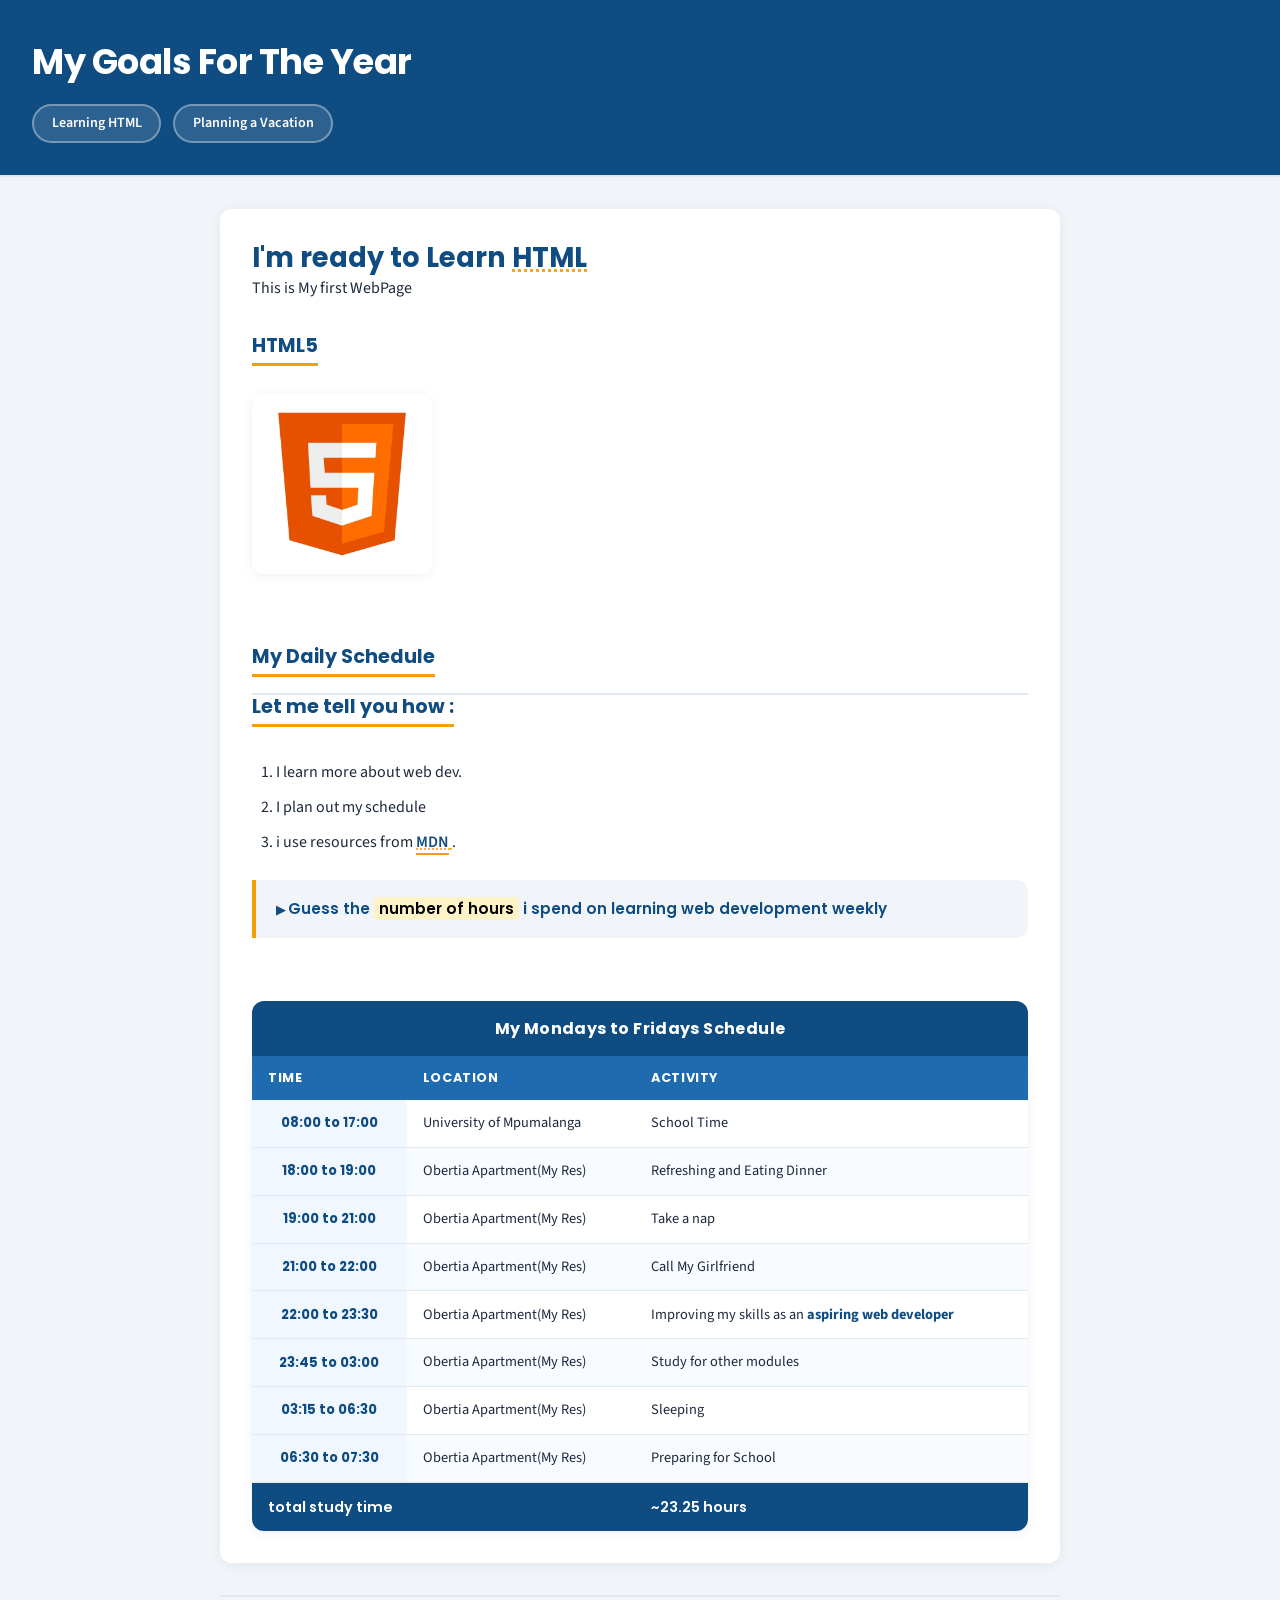
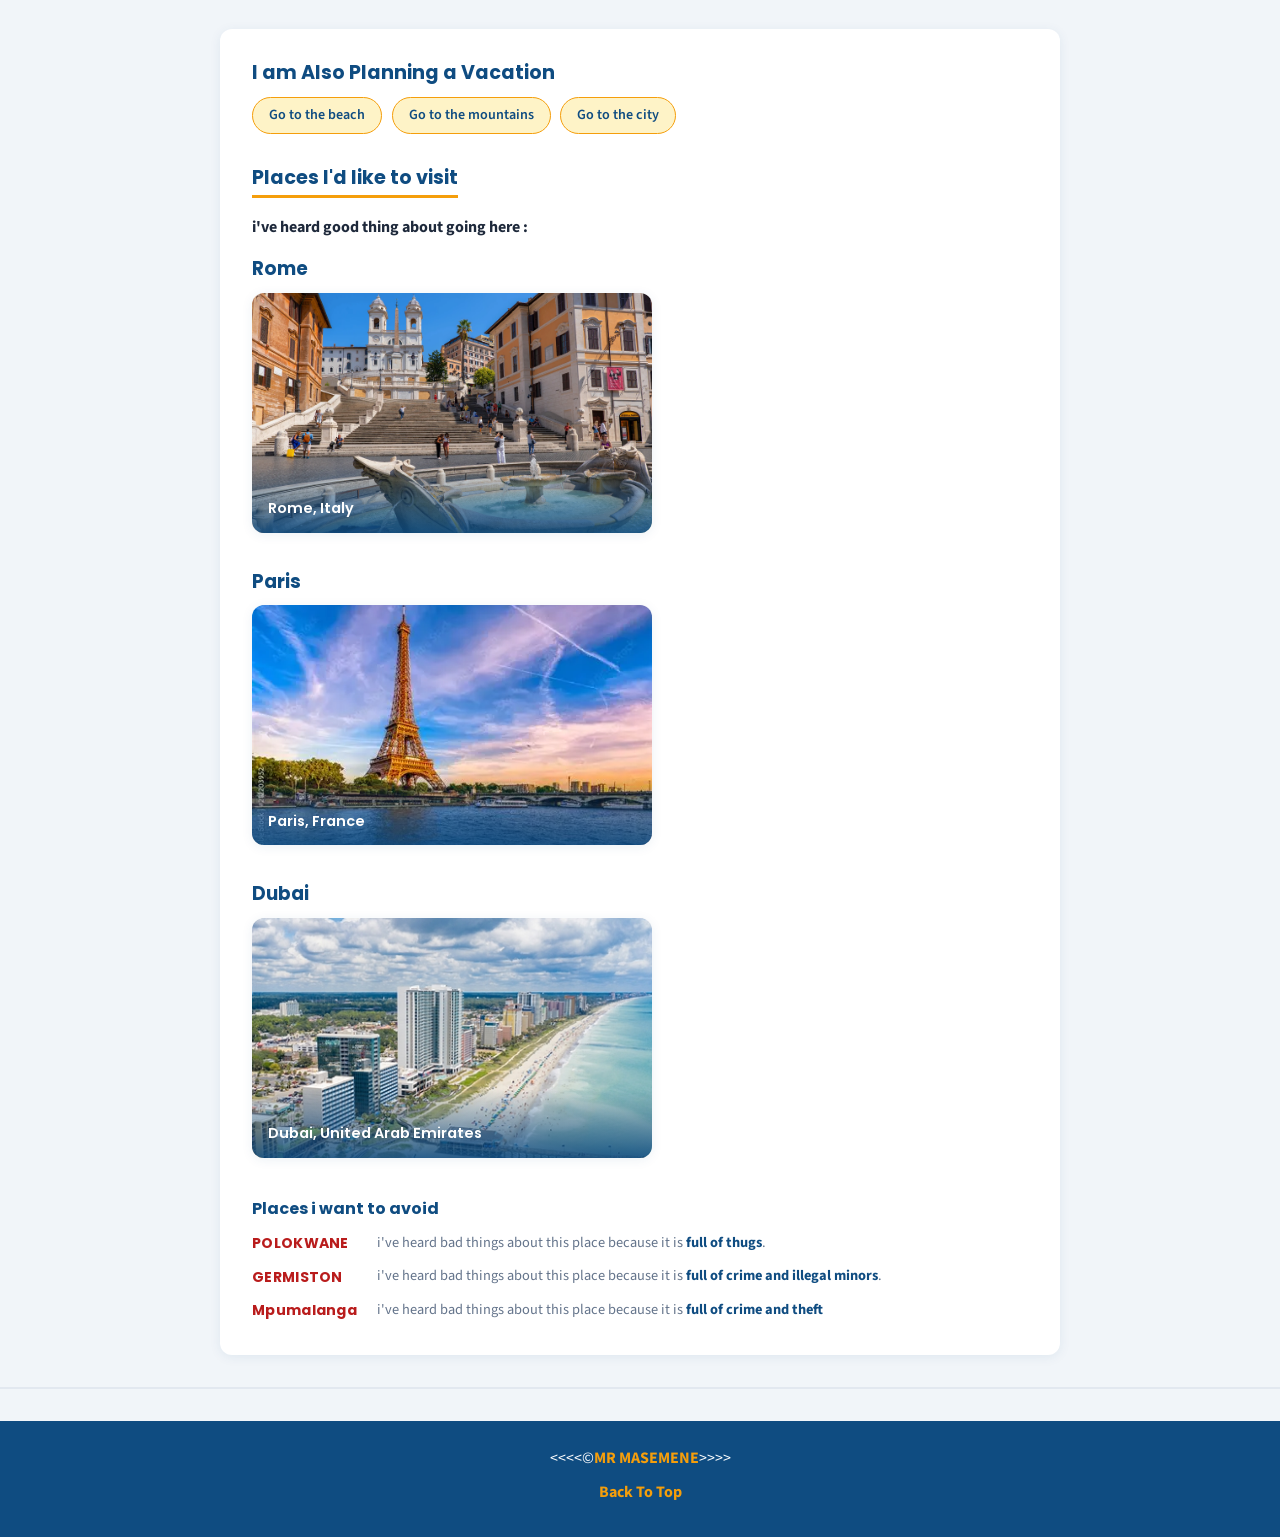
<file: index.html>
<!doctype html>
<html lang="en">
  <head>
    <meta charset="UTF-8" />
    <meta name="author" content="NNAKA MASEMENE" />
    <meta
      name="description"
      content="This is my first webpage where i will be learning HTML"
    />
    <meta name="viewport" content="width=device-width, initial-scale=1.0" />

    <title>MY WEB PAGE</title>
    <link rel="icon" href="html5.png" type="image/x-icon" />
    <link rel="stylesheet" href="main.css" type="text/css" />
  </head>
  <body>
    <header>
      <h1>My Goals For The Year</h1>

      <nav aria-label="primary-navigation">
        <ul>
          <li>
            <a href="#html">Learning HTML</a>
          </li>

          <li>
            <a href="#vacation">Planning a Vacation</a>
          </li>
        </ul>
      </nav>
    </header>

    <hr />
    <main>
      <article id="html">
        <h2>
          I'm ready to Learn <abbr title="HyperText Markup Language">HTML</abbr>
        </h2>
        <p>This is My first WebPage</p>
        <section>
          <h3>HTML5</h3>
          <img
            src="html5.png"
            alt="html5 logo"
            width="400"
            height="400"
            title="this is my webpage logo"
          />
          <figure>
            <figcaption>An Example of HTML5 Code</figcaption>
          </figure>
        </section>
        <section>
          <h3>My Daily Schedule</h3>
          <hr />
          <h3>Let me tell you how :</h3>
          <ol>
            <li>I learn more about web dev.</li>
            <li>I plan out my schedule</li>
            <li>
              i use resources from
              <abbr title="Mozilla Developer Network">
                <a href="https://developer.mozilla.org/">MDN</a> </abbr
              >.
            </li>
          </ol>
          <aside>
            <details>
              <summary>
                Guess the <mark>number of hours</mark> i spend on learning web
                development weekly
              </summary>
              <p>
                I start at <time datetime="22:00">10 PM</time> and i spend for
                about 10 to 15 hours per week learning web development.
              </p>
            </details>
          </aside>
          <br />
          <table>
            <caption>
              My Mondays to Fridays Schedule
            </caption>
            <thead>
              <tr>
                <th scope="col">Time</th>
                <th scope="col">Location</th>
                <th scope="col">Activity</th>
              </tr>
            </thead>
            <tbody>
              <tr>
                <th scope="row">08:00 to 17:00</th>
                <td>University of Mpumalanga</td>
                <td>School Time</td>
              </tr>
              <tr>
                <th scope="row">18:00 to 19:00</th>
                <td>Obertia Apartment(My Res)</td>
                <td>Refreshing and Eating Dinner</td>
              </tr>

              <tr>
                <th scope="row">19:00 to 21:00</th>
                <td>Obertia Apartment(My Res)</td>
                <td>Take a nap</td>
              </tr>
              <tr>
                <th scope="row">21:00 to 22:00</th>
                <td>Obertia Apartment(My Res)</td>
                <td>Call My Girlfriend</td>
              </tr>
              <tr>
                <th scope="row">22:00 to 23:30</th>
                <td>Obertia Apartment(My Res)</td>
                <td>
                  Improving my skills as an
                  <strong>aspiring web developer</strong>
                </td>
              </tr>
              <tr>
                <th scope="row">23:45 to 03:00</th>
                <td>Obertia Apartment(My Res)</td>
                <td>Study for other modules</td>
              </tr>
              <tr>
                <th scope="row">03:15 to 06:30</th>
                <td>Obertia Apartment(My Res)</td>
                <td>Sleeping</td>
              </tr>
              <tr>
                <th scope="row">06:30 to 07:30</th>
                <td>Obertia Apartment(My Res)</td>
                <td>Preparing for School</td>
              </tr>
            </tbody>
            <tfoot>
              <tr>
                <td colspan="2">total study time</td>
                <td>~23.25 hours</td>
              </tr>
            </tfoot>
          </table>
        </section>
      </article>

      <hr />

      <article id="vacation">
        <h3>I am Also Planning a Vacation</h3>
        <ul>
          <li>Go to the beach</li>
          <li>Go to the mountains</li>
          <li>Go to the city</li>
        </ul>

        <section>
          <h3>Places I'd like to visit</h3>

          <p><b>i've heard good thing about going here : </b></p>
          <ul>
            <li>
              <a href="https://www.rome.net/rome-attractions">Rome</a>
              <figure>
                <img
                  src="Rome.webp"
                  alt="rome"
                  width="400"
                  height="400"
                  title="this is rome"
                />
                <figcaption>Rome, Italy</figcaption>
              </figure>
            </li>

            <li>
              <a href="https://www.parisinfo.com/">Paris</a>
              <figure>
                <img
                  src="Paris.webp"
                  alt="Paris"
                  width="400"
                  height="400"
                  title="this is Paris"
                />
                <figcaption>Paris, France</figcaption>
              </figure>
            </li>

            <li>
              <a href="https://www.visitdubai.com/en">Dubai</a>
              <figure>
                <img
                  src="Dubai.jpg"
                  alt="Dubai"
                  width="400"
                  height="400"
                  title="this is Dubai"
                />
                <figcaption>Dubai, United Arab Emirates</figcaption>
              </figure>
            </li>
          </ul>
        </section>
        <section>
          <h4>Places i want to avoid</h4>
          <dl>
            <dt>POLOKWANE</dt>
            <dd>
              i've heard bad things about this place because it is
              <strong>full of thugs</strong>.
            </dd>

            <dt>GERMISTON</dt>
            <dd>
              i've heard bad things about this place because it is
              <strong>full of crime and illegal minors</strong>.
            </dd>

            <dt>Mpumalanga</dt>
            <dd>
              i've heard bad things about this place because it is<strong>
                full of crime and theft</strong
              >
            </dd>
          </dl>
        </section>
      </article>
    </main>
    <hr />
    <footer>
      <p>
        &lt;&lt;&lt;&lt;&copy;<a href="about.html">MR MASEMENE</a
        >&gt;&gt;&gt;&gt;<br />
      </p>
      <p>
        <a href="#">Back To Top</a>
      </p>
    </footer>
  </body>
</html>
</file>
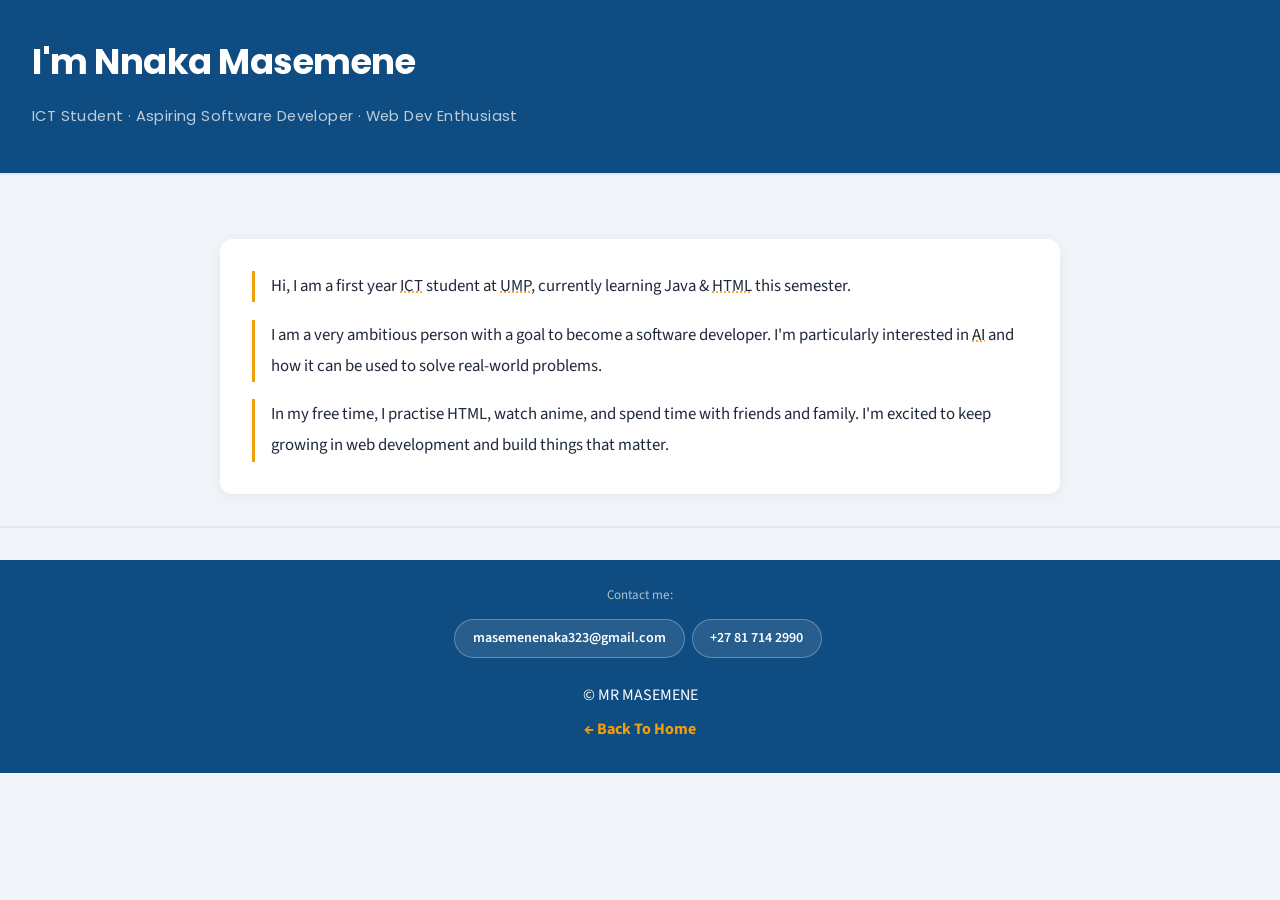
<file: about.html>
<!doctype html>
<html lang="en">
  <head>
    <meta charset="UTF-8" />
    <meta name="author" content="NNAKA MASEMENE" />
    <meta
      name="description"
      content="Hi, I'm Nnaka Masemene. This page is about me."
    />
    <meta name="viewport" content="width=device-width, initial-scale=1.0" />
    <title>About Me — Nnaka Masemene</title>
    <link rel="icon" href="html5.png" type="image/x-icon" />
    <link rel="stylesheet" href="main.css" type="text/css" />
  </head>

  <body>
    <header>
      <h1>I'm Nnaka Masemene</h1>
      <p>
        ICT Student &middot; Aspiring Software Developer &middot; Web Dev
        Enthusiast
      </p>
    </header>

    <hr />

    <main>
      <section class="bio">
        <p>
          Hi, I am a first year
          <abbr title="Information Communication Technology">ICT</abbr> student
          at <abbr title="University of Mpumalanga">UMP</abbr>, currently
          learning Java &amp;
          <abbr title="HyperText Markup Language">HTML</abbr> this semester.
        </p>
        <p>
          I am a very ambitious person with a goal to become a software
          developer. I'm particularly interested in
          <abbr title="Artificial Intelligence">AI</abbr>
          and how it can be used to solve real-world problems.
        </p>
        <p>
          In my free time, I practise HTML, watch anime, and spend time with
          friends and family. I'm excited to keep growing in web development and
          build things that matter.
        </p>
      </section>
    </main>

    <hr />

    <footer>
      <address>
        <p>Contact me:</p>
        <a href="mailto:masemenenaka323@gmail.com">masemenenaka323@gmail.com</a>
        <a href="tel:+27817142990">+27 81 714 2990</a>
      </address>
      <p>&copy; MR MASEMENE</p>
      <p><a href="index.html">&#8592; Back To Home</a></p>
    </footer>
  </body>
</html>
</file>
<file: main.css>
/* === GOOGLE FONTS === */
@import url("https://fonts.googleapis.com/css2?family=Poppins:wght@400;600;700;800&family=Source+Sans+3:wght@400;600&display=swap");

/* === CUSTOM PROPERTIES === */
:root {
  --bg: #f1f5f9;
  --surface: #ffffff;
  --primary: #0f4c81;
  --primary-light: #1e6bb0;
  --accent: #f59e0b;
  --accent-light: #fef3c7;
  --text: #1e293b;
  --muted: #64748b;
  --border: #e2e8f0;
  --radius: 12px;
  --shadow: 0 2px 12px rgba(15, 76, 129, 0.08);
  --shadow-hover: 0 6px 24px rgba(15, 76, 129, 0.18);
}

/* === RESET === */
*,
*::before,
*::after {
  box-sizing: border-box;
  margin: 0;
  padding: 0;
}

/* === BASE === */
body {
  font-family: "Source Sans 3", system-ui, sans-serif;
  background-color: var(--bg);
  color: var(--text);
  line-height: 1.7;
  font-size: 1rem;
}

hr {
  border: none;
  border-top: 2px solid var(--border);
  margin: 0;
}

/* === TYPOGRAPHY === */
h1,
h2,
h3,
h4 {
  font-family: "Poppins", sans-serif;
  font-weight: 700;
  line-height: 1.25;
  color: var(--primary);
}

h1 {
  font-size: 2.2rem;
}
h2 {
  font-size: 1.7rem;
}
h3 {
  font-size: 1.2rem;
  margin-bottom: 0.5rem;
}
h4 {
  font-size: 1rem;
}

p {
  margin-bottom: 0.75rem;
}

a {
  color: var(--primary);
  text-decoration: none;
  font-weight: 600;
  border-bottom: 2px solid var(--accent);
  transition:
    color 0.2s,
    border-color 0.2s;
}

a:hover {
  color: var(--accent);
  border-color: var(--primary);
}

abbr {
  text-decoration: underline dotted var(--accent);
  cursor: help;
}

mark {
  background: var(--accent-light);
  padding: 1px 5px;
  border-radius: 3px;
}

strong {
  color: var(--primary);
}

/* === HEADER === */
header {
  background: var(--primary);
  padding: 2.5rem 2rem 2rem;
}

header h1 {
  color: white;
  margin-bottom: 1.25rem;
  letter-spacing: -0.5px;
}

/* === NAV === */
header nav ul {
  list-style: none;
  display: flex;
  gap: 0.75rem;
  flex-wrap: wrap;
}

header nav ul li a {
  display: inline-block;
  background: rgba(255, 255, 255, 0.12);
  color: white;
  border: 2px solid rgba(255, 255, 255, 0.35);
  padding: 0.35rem 1.1rem;
  border-radius: 50px;
  font-size: 0.88rem;
  transition:
    background 0.2s,
    border-color 0.2s,
    color 0.2s;
}

header nav ul li a:hover {
  background: var(--accent);
  color: var(--primary);
  border-color: var(--accent);
}

/* === MAIN LAYOUT === */
main {
  max-width: 880px;
  margin: 2rem auto;
  padding: 0 1.25rem;
  display: flex;
  flex-direction: column;
  gap: 2rem;
}

/* === ARTICLES === */
article {
  background: var(--surface);
  border-radius: var(--radius);
  padding: 2rem;
  box-shadow: var(--shadow);
}

/* === SECTIONS === */
section {
  margin-top: 2rem;
}

section > h3 {
  display: inline-block;
  padding-bottom: 0.3rem;
  border-bottom: 3px solid var(--accent);
  margin-bottom: 1rem;
}

/* === HTML5 LOGO IMG (inside section, not figure) === */
section > img {
  border-radius: var(--radius);
  max-width: 180px;
  height: auto;
  display: block;
  margin: 0.75rem 0;
  box-shadow: var(--shadow);
}

/* === OL (how I learn list) === */
article ol {
  padding-left: 1.5rem;
  margin: 0.75rem 0 1rem;
}

article ol li {
  padding: 0.25rem 0;
}

/* === ASIDE / DETAILS === */
aside {
  margin: 1.25rem 0;
}

details {
  background: var(--bg);
  border-left: 4px solid var(--accent);
  border-radius: 0 var(--radius) var(--radius) 0;
  padding: 1rem 1.25rem;
}

summary {
  font-weight: 600;
  cursor: pointer;
  font-family: "Poppins", sans-serif;
  font-size: 0.95rem;
  color: var(--primary);
  list-style: none;
}

summary::before {
  content: "▶ ";
  font-size: 0.75rem;
}

details[open] summary::before {
  content: "▼ ";
}

details p {
  margin-top: 0.75rem;
  color: var(--muted);
  font-size: 0.95rem;
  margin-bottom: 0;
}

/* === TABLE === */
table {
  width: 100%;
  border-collapse: collapse;
  margin-top: 1rem;
  font-size: 0.9rem;
  border-radius: var(--radius);
  overflow: hidden;
  box-shadow: var(--shadow);
}

caption {
  font-family: "Poppins", sans-serif;
  font-weight: 700;
  font-size: 1rem;
  color: white;
  background: var(--primary);
  padding: 0.85rem 1rem;
  text-align: center;
  letter-spacing: 0.4px;
}

thead th {
  background: var(--primary-light);
  color: white;
  padding: 0.7rem 1rem;
  text-align: left;
  font-family: "Poppins", sans-serif;
  font-size: 0.8rem;
  text-transform: uppercase;
  letter-spacing: 0.6px;
}

tbody tr {
  border-bottom: 1px solid var(--border);
  transition: background 0.15s;
}

tbody tr:nth-child(even) {
  background: #f8fbff;
}

tbody tr:hover {
  background: #ebf4ff;
}

tbody th[scope="row"] {
  padding: 0.7rem 1rem;
  color: var(--primary);
  font-weight: 700;
  font-family: "Poppins", sans-serif;
  font-size: 0.82rem;
  white-space: nowrap;
  background: #f0f7ff;
}

tbody td {
  padding: 0.7rem 1rem;
  color: var(--text);
}

tfoot td {
  background: var(--primary);
  color: white;
  padding: 0.75rem 1rem;
  font-weight: 600;
  font-family: "Poppins", sans-serif;
  font-size: 0.9rem;
}

/* === VACATION ARTICLE === */

/* Top bullet list: Go to beach / mountains / city */
#vacation > ul {
  list-style: none;
  display: flex;
  gap: 0.6rem;
  flex-wrap: wrap;
  margin: 0.75rem 0 1.5rem;
}

#vacation > ul li {
  background: var(--accent-light);
  color: var(--primary);
  padding: 0.35rem 1rem;
  border-radius: 50px;
  font-weight: 600;
  font-size: 0.88rem;
  border: 1px solid var(--accent);
}

/* Places I'd like to visit list */
#vacation section ul {
  list-style: none;
  padding: 0;
  display: flex;
  flex-direction: column;
  gap: 1.5rem;
}

#vacation section ul li > a {
  font-size: 1.15rem;
  font-family: "Poppins", sans-serif;
  font-weight: 700;
  display: block;
  margin-bottom: 0.5rem;
  border-bottom: none;
}

#vacation section ul li > a:hover {
  color: var(--accent);
}

/* === FIGURES & IMAGES (vacation) === */
figure {
  margin: 0;
  border-radius: var(--radius);
  overflow: hidden;
  box-shadow: var(--shadow);
  display: inline-block;
  position: relative;
  transition: box-shadow 0.3s;
  max-width: 400px;
  width: 100%;
}

figure:hover {
  box-shadow: var(--shadow-hover);
}

figure img {
  display: block;
  width: 100%;
  height: 240px;
  object-fit: cover;
  transition: transform 0.4s ease;
}

figure:hover img {
  transform: scale(1.05);
}

figcaption {
  position: absolute;
  bottom: 0;
  left: 0;
  right: 0;
  background: linear-gradient(transparent, rgba(15, 76, 129, 0.88));
  color: white;
  padding: 2rem 1rem 0.75rem;
  font-family: "Poppins", sans-serif;
  font-weight: 600;
  font-size: 0.9rem;
}

/* === DEFINITION LIST (places to avoid) === */
dl {
  display: grid;
  grid-template-columns: auto 1fr;
  gap: 0.5rem 1.25rem;
  margin-top: 0.75rem;
  align-items: start;
}

dt {
  font-family: "Poppins", sans-serif;
  font-weight: 700;
  color: #b91c1c;
  font-size: 0.88rem;
  padding-top: 0.1rem;
  letter-spacing: 0.3px;
}

dd {
  color: var(--muted);
  font-size: 0.9rem;
  margin: 0;
}

/* === FOOTER === */
footer {
  background: var(--primary);
  color: white;
  text-align: center;
  padding: 1.5rem 2rem;
  margin-top: 2rem;
}

footer p {
  margin-bottom: 0.4rem;
}

footer a {
  color: var(--accent);
  border-bottom: none;
  font-weight: 700;
}

footer a:hover {
  color: white;
}

/* === RESPONSIVE === */
@media (max-width: 640px) {
  header {
    padding: 1.5rem 1rem 1.25rem;
  }
  header h1 {
    font-size: 1.6rem;
  }
  main {
    padding: 0 0.75rem;
    margin: 1rem auto;
  }
  article {
    padding: 1.25rem;
  }
  table {
    font-size: 0.78rem;
  }
  tbody th[scope="row"] {
    white-space: normal;
    font-size: 0.75rem;
  }
  figure img {
    height: 180px;
  }
  #vacation > ul {
    flex-direction: column;
  }
}

/* === ABOUT PAGE === */

/* Subtitle / tagline under h1 in header */
header p {
  color: rgba(255, 255, 255, 0.72);
  font-size: 0.92rem;
  font-family: "Poppins", sans-serif;
  margin-top: 0.4rem;
  letter-spacing: 0.4px;
}

/* Bio paragraphs */
.bio p {
  font-size: 1.05rem;
  line-height: 1.85;
  color: var(--text);
  margin-bottom: 1.25rem;
  padding-left: 1rem;
  border-left: 3px solid var(--accent);
}

/* Contact address inside footer */
footer address {
  font-style: normal;
  margin-bottom: 1.25rem;
}

footer address p {
  color: rgba(255, 255, 255, 0.65);
  font-size: 0.82rem;
  margin-bottom: 0.6rem;
}

footer address a {
  display: inline-block;
  background: rgba(255, 255, 255, 0.1);
  border: 1px solid rgba(255, 255, 255, 0.28);
  color: white;
  padding: 0.4rem 1.1rem;
  border-radius: 50px;
  margin: 0.25rem 0.25rem 0.25rem 0;
  font-size: 0.88rem;
  font-weight: 600;
  transition:
    background 0.2s,
    color 0.2s;
}

footer address a:hover {
  background: var(--accent);
  color: var(--primary);
  border-color: var(--accent);
}

/* === ABOUT PAGE — PROFILE CARD === */
.profile-card {
  display: flex;
  align-items: center;
  gap: 1.75rem;
  background: var(--surface);
  border-radius: var(--radius);
  padding: 2rem;
  box-shadow: var(--shadow);
  border-left: 5px solid var(--accent);
}

.avatar {
  width: 80px;
  height: 80px;
  min-width: 80px;
  border-radius: 50%;
  background: var(--primary);
  color: white;
  font-family: "Poppins", sans-serif;
  font-weight: 800;
  font-size: 1.6rem;
  display: flex;
  align-items: center;
  justify-content: center;
  letter-spacing: 1px;
  box-shadow: 0 4px 14px rgba(15, 76, 129, 0.3);
}

.profile-info h2 {
  font-size: 1.4rem;
  margin-bottom: 0.2rem;
}

.profile-tagline {
  color: var(--muted);
  font-size: 0.9rem;
  margin-bottom: 0.2rem;
}

.profile-handle {
  color: var(--accent);
  font-family: "Poppins", sans-serif;
  font-weight: 700;
  font-size: 0.88rem;
  margin: 0;
}

/* === BIO SECTION === */
.bio {
  background: var(--surface);
  border-radius: var(--radius);
  padding: 2rem;
  box-shadow: var(--shadow);
}

.bio h3 {
  display: inline-block;
  padding-bottom: 0.3rem;
  border-bottom: 3px solid var(--accent);
  margin-bottom: 1.25rem;
}

.bio p {
  font-size: 1.05rem;
  line-height: 1.85;
  color: var(--text);
  margin-bottom: 1.1rem;
  padding-left: 1rem;
  border-left: 3px solid var(--accent);
}

.bio p:last-child {
  margin-bottom: 0;
}

/* === SKILLS & INTERESTS SECTIONS === */
.skills,
.interests {
  background: var(--surface);
  border-radius: var(--radius);
  padding: 1.75rem 2rem;
  box-shadow: var(--shadow);
}

.skills h3,
.interests h3 {
  display: inline-block;
  padding-bottom: 0.3rem;
  border-bottom: 3px solid var(--accent);
  margin-bottom: 1.1rem;
}

/* === TAG LIST === */
.tag-list {
  list-style: none;
  padding: 0;
  display: flex;
  flex-wrap: wrap;
  gap: 0.6rem;
}

.tag {
  padding: 0.35rem 1rem;
  border-radius: 50px;
  font-family: "Poppins", sans-serif;
  font-weight: 600;
  font-size: 0.85rem;
}

.tag--blue {
  background: #dbeafe;
  color: #1d4ed8;
}
.tag--orange {
  background: #ffedd5;
  color: #c2410c;
}
.tag--green {
  background: #dcfce7;
  color: #15803d;
}
.tag--purple {
  background: #ede9fe;
  color: #6d28d9;
}
.tag--red {
  background: #fee2e2;
  color: #b91c1c;
}
.tag--gold {
  background: #fef3c7;
  color: #92400e;
}

/* === RESPONSIVE — ABOUT === */
@media (max-width: 640px) {
  .profile-card {
    flex-direction: column;
    text-align: center;
  }
}
</file>
